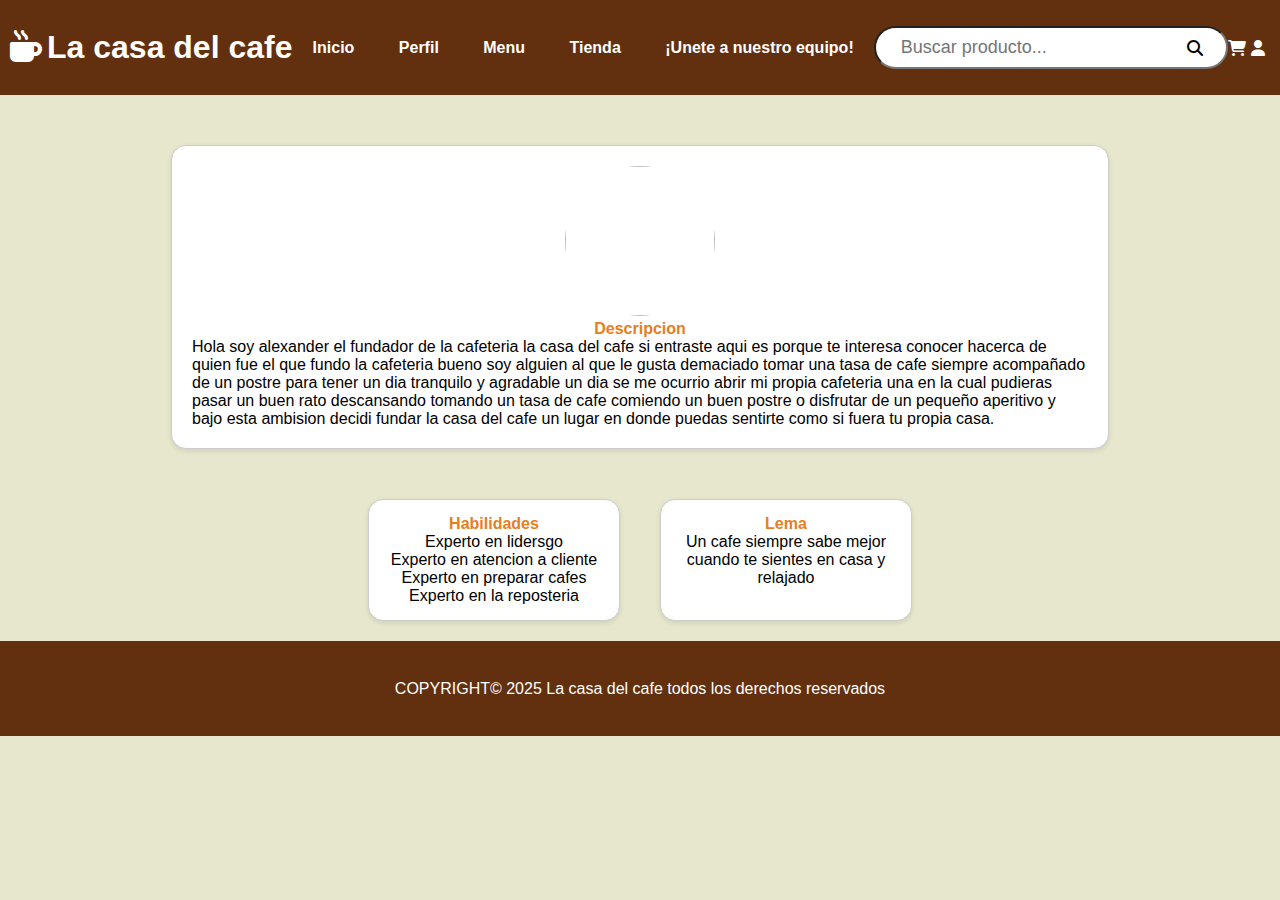
<file: Perfil.html>
<!DOCTYPE html>
<html lang="en">
<head>
    <meta charset="UTF-8">
    <meta name="viewport" content="width=device-width, initial-scale=1.0">
    <title>Perfil</title>
    <link rel="stylesheet" href="https://cdnjs.cloudflare.com/ajax/libs/font-awesome/6.5.2/css/all.min.css" crossorigin="anonymous" referrerpolicy="no-referrer">
    <link rel="stylesheet" href="Style-cafeteria.css">
</head>
<body>
    <div class="Barra-tareas">
        <h1> <i class="fa-solid fa-mug-hot"></i>La casa del cafe</h1>

        <nav>
            <ul class="barra-opciones">
                <li><a href="Index.html">Inicio</a></li>
                <li><a href="Perfil.html">Perfil</a></li>
                <li><a href="Menu.html">Menu</a></li>
                <li><a href="Tienda.html">Tienda</a></li>
                <li><a href="Unete a nuestro equipo.html">¡Unete a nuestro equipo!</a></li>
            </ul>
        </nav>

        <div class="Buscar-producto">
            <input type="text" placeholder="Buscar producto...">
            <i class="fa-solid fa-magnifying-glass"></i>
        </div>
        
        <i class="fa-solid fa-cart-shopping"></i>
        <i class="fa-solid fa-user"></i>
        </div>
        
        <div class="Descripcion">
            
        <div class="Foto-perfil">
            <img fuente="Foto-perfil.jpg" >
        </div>

            <h4>Descripcion</h4>
            <p>Hola soy alexander el fundador de la cafeteria la casa del cafe si entraste aqui es porque te interesa conocer hacerca de quien fue el que fundo la cafeteria bueno soy alguien al que le gusta demaciado tomar una tasa de cafe siempre acompañado de un postre para tener un dia tranquilo y agradable un dia se me ocurrio abrir mi propia cafeteria una en la cual pudieras pasar un buen rato descansando tomando un tasa de cafe comiendo un buen postre o disfrutar de un pequeño aperitivo y bajo esta ambision decidi fundar la casa del cafe un lugar en donde puedas sentirte como si fuera tu propia casa.</p>
        </div>

        <div class="Tarjetas-inferiores">
        <div class="Habilidades">
            <h4>Habilidades</h4>
            <p>Experto en lidersgo</p>
            <p>Experto en atencion a cliente</p>
            <p>Experto en preparar cafes</p>
            <p>Experto en la reposteria</p>
        </div>
        

        <div class="Lema">
            <h4>Lema</h4>
            <p>Un cafe siempre sabe mejor cuando te sientes en casa y relajado </p>
        </div>
        </div>
        
        <div class="copyright">
            <p>COPYRIGHT© 2025 La casa del cafe todos los derechos reservados</p>
        </div>

</body>
</html>
</file>
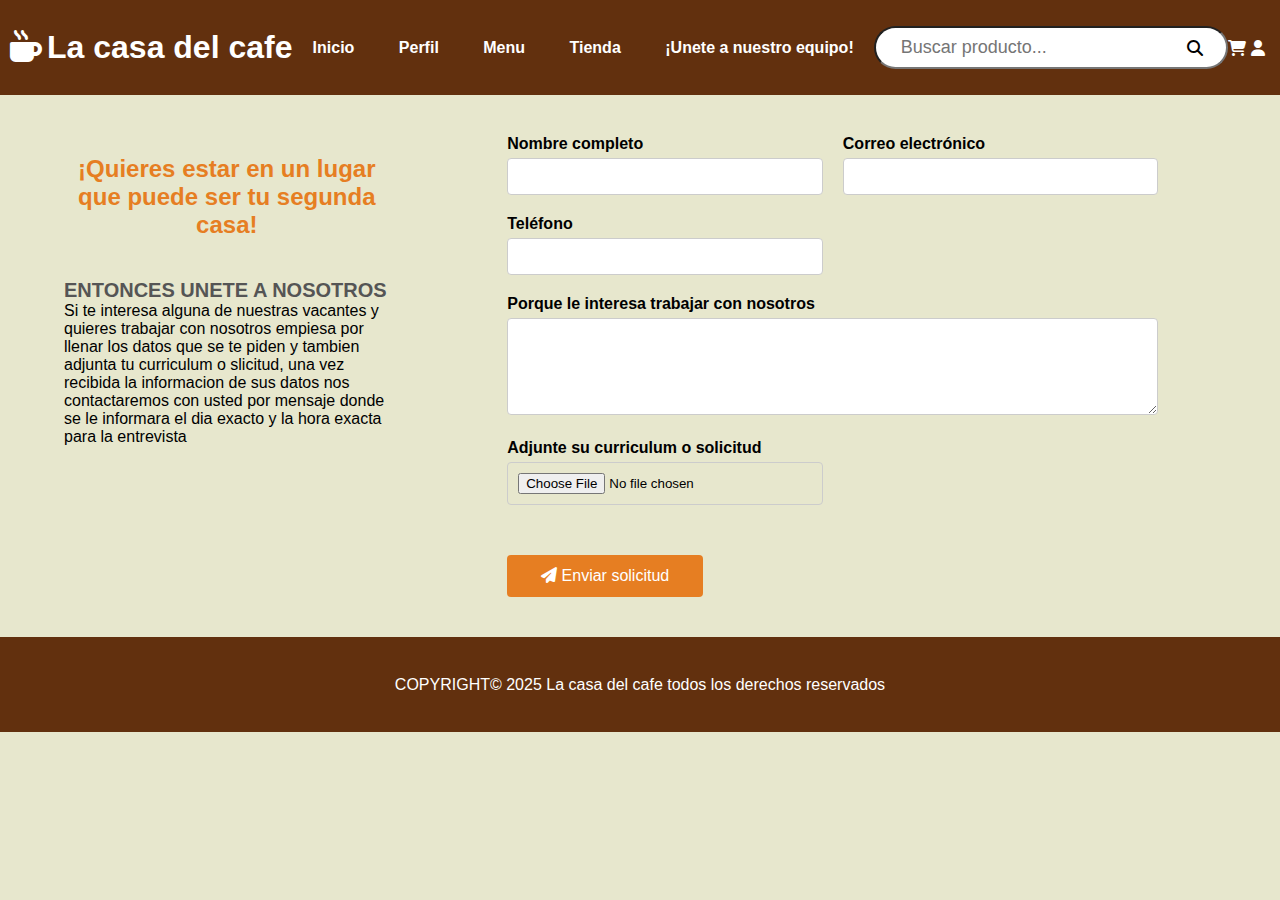
<file: Unete a nuestro equipo.html>
<!DOCTYPE html>
<html lang="en">
<head>
    <meta charset="UTF-8">
    <meta name="viewport" content="width=device-width, initial-scale=1.0">
    <title>Pagina Cafeteria</title>
    <link rel="stylesheet" href="https://cdnjs.cloudflare.com/ajax/libs/font-awesome/6.5.2/css/all.min.css" crossorigin="anonymous" referrerpolicy="no-referrer">
    <link rel="stylesheet" href="Style-cafeteria.css">
</head>
<body>
        <div class="Barra-tareas">
        <h1> <i class="fa-solid fa-mug-hot"></i>La casa del cafe</h1>

        <nav>
            <ul class="barra-opciones">
                <li><a href="Index.html">Inicio</a></li>
                <li><a href="Perfil.html">Perfil</a></li>
                <li><a href="Menu.html">Menu</a></li>
                <li><a href="Tienda.html">Tienda</a></li>
                <li><a href="Unete a nuestro equipo.html">¡Unete a nuestro equipo!</a></li>
            </ul>
        </nav>

        <div class="Buscar-producto">
            <input type="text" placeholder="Buscar producto...">
            <i class="fa-solid fa-magnifying-glass"></i>
        </div>
        
        <i class="fa-solid fa-cart-shopping"></i>
        <i class="fa-solid fa-user"></i>
        </div>

        <div class="contenedor-principal">
        <div class="seccion-texto">
        <h3 class="titulo">¡Quieres estar en un lugar que puede ser tu segunda casa!</h3>
        <h4 class="subtitulo">ENTONCES UNETE A NOSOTROS</h4>
        <P>Si te interesa alguna de nuestras vacantes y quieres trabajar con nosotros empiesa por llenar los datos que se te piden y tambien adjunta tu curriculum o slicitud, una vez recibida la informacion de sus datos nos contactaremos con usted por mensaje donde se le informara el dia exacto y la hora exacta para la entrevista</P>
        </div>
        
        <main class="seccion-formulario">
            <div class="form-grid">
                <div class="Form-grupo">
                    <label for="nombre">Nombre completo</label>
                    <input type="text" id="nombre" name="nombre">
                </div>
                <div class="Form-grupo">
                    <label for="correo">Correo electrónico</label>
                    <input type="email" id="correo" name="correo"> 
                </div>
                <div class="Form-grupo">
                    <label for="telefono">Teléfono</label>
                    <input type="tel" id="telefono" name="telefono">
                </div>
                <div class="Form-grupo full-width">
                    <label for="mensaje">Porque le interesa trabajar con nosotros</label>
                    <textarea  id="mensaje" name="mensaje" rows="5"></textarea>
                </div>
                
                <div class="Form-grupo">
                    <label for="file">Adjunte su curriculum o solicitud</label>
                   <input type="file">
                </div>
            </div>
        
            <div id="mensaje-error" class="mensaje-oculto error"></div>
            <div id="mensaje-exito" class="mensaje-oculto exito"></div>
                
            <button class="Enviar-solicitud" type="button" onclick="validarYEnviar()">
                <i class="fa-solid fa-paper-plane"></i>Enviar solicitud
            </button>
        
        </main>
</div>

        <div class="copyright">
            <p>COPYRIGHT© 2025 La casa del cafe todos los derechos reservados</p>
        </div>
        <script src="Script-cafeteria.js"></script>
</body>
</html>
</file>
<file: Style-cafeteria.css>
*{
    margin: 0;
    padding: 0;
}

body {
    background-color: rgb(231, 231, 205);
    box-sizing: border-box;
    font-family: sans-serif;
}

.Barra-tareas {
    background-color: #5a2502f1;
    display: flex;
    justify-content: space-between;
    align-items: center;
    height: 85px;
    padding: 5px 10px;
}

.Barra-tareas h1 {
    color: white;
}

.Barra-tareas .barra-opciones {
    list-style: none;
}

.Barra-tareas .barra-opciones li {
    display: inline-block;
    padding: 0 20px;
}

.Barra-tareas .barra-opciones a {
    font-weight: 700; 
    color: white;
    text-decoration: none;
    display: inline-block; 
    transition: transform 0.3s ease;
}

.Barra-tareas .barra-opciones li a:hover {
    transform: scale(1.1);
    color: #f82702;
}

.fa-solid {
    cursor: pointer;
    margin-right: 5px;
    color: white;
}

.Buscar-producto {
    position: relative;
} 

.Buscar-producto input {
    width: 300px;
    font-size: 18px;
    padding: 9px 25px;
    border-radius: 25px;
}

.Buscar-producto i {
    position: absolute;
    top: 50%;
    right: 20px;
    transform: translateY(-50%);
    color: #000000;
}


.Parrafo-principal {
    display: flex;            
    align-items: center;       
    justify-content: space-between; 
    width: 90%;
    margin: 40px auto;
    padding: 20px;
    background-color: #ffffff;  
    border: 1px solid #ccc;     
    border-radius: 15px;        
    box-shadow: 0 2px 5px rgba(0,0,0,0.1);
    transition: transform 0.3s ease, box-shadow 0.3s ease; 
}

.Parrafo-principal:hover {
    transform: translateY(-5px); 
    box-shadow: 0 8px 15px rgba(0,0,0,0.2); 
    cursor: pointer;
}

.texto-y-boton {
    flex: 1;                 
    padding-right: 20px;       
}

.Parrafo-principal p {
    font-size: 25px;
    margin-bottom: 2rem;
    display: block;            
}

.Parrafo-principal a {
    text-decoration: none;
    color: white;
    background-color: #f82702;
    padding: 1rem 3rem;
    display: inline-block;    
    text-transform: uppercase;
    border-radius: 20px;
    width: fit-content;
}

.Parrafo-principal img {
    max-width: 40%;            
    height: auto;
    border-radius: 10px;
}

h3 {
    text-align: center; 
    margin-top: 40px;    
    margin-bottom: 30px;
}

.Contenedor-Muestras {
    display: flex;             
    justify-content: center;   
    gap: 20px;                 
    flex-wrap: wrap;  
}

.Tarjeta-producto {
    margin: 20px auto;
    border: 1px solid;
    width: 220px;
    height: auto;
    text-align: center;
    border: 1px solid #ccc;
    padding: 15px;
    border-radius: 15px;
    box-shadow: 0 2px 5px rgba(0,0,0,0.1);
    transition: transform 0.3s ease, box-shadow 0.3s ease; 
}

.Tarjeta-producto:hover {
    transform: translateY(-5px); 
    box-shadow: 0 8px 15px rgba(0,0,0,0.2); 
    cursor: pointer;
}

.Tarjeta-producto img {
    margin-bottom: 15px;
    max-width: 100%;
    height: auto;
}

.Tarjeta-producto a {
    text-decoration: none;
    color: white;
    background-color: #f82702;
    padding: 1rem 3rem;
    display: inline-block;
    text-transform: uppercase;
    border-radius: 20px;
    width: fit-content
}

.Redes {
    text-align: center;       
    margin-top: 40px;          
    margin-bottom: 30px;      
}

.Redes p {
    margin-bottom: 20px;       
}

.Contenedor-iconos {
    display: flex;            
    justify-content: center;   
    gap: 15px;                 
}

.Redes i {
    font-size: 30px;           
    
    transition: transform 0.3s ease; 
}

.Redes i:hover {
    transform: translateY(-5px); 
    cursor: pointer;             
}

.copyright {
    background-color: #5a2502f1;
    display: flex;
    justify-content: center;   
    align-items: center; 
    height: 85px;
    padding: 5px 10px;
    color: white;
}

/* Codigo del perfil */

.Descripcion {
    display: flex;            
    align-items: center;       
    justify-content: space-between; 
    width: 70%;
    margin: 50px auto;
    padding: 20px;
    background-color: #ffffff;  
    border: 1px solid #ccc;     
    border-radius: 15px;        
    box-shadow: 0 2px 5px rgba(0,0,0,0.1);
    flex-direction: column; 
    transition: transform 0.3s ease, box-shadow 0.3s ease;
}

.Descripcion:hover {
    transform: translateY(-5px); 
    box-shadow: 0 8px 15px rgba(0,0,0,0.2); 
    cursor: pointer;
}

.Foto-perfil img {
    width: 150px;           
    height: 150px;          
    object-fit: cover;      
    border-radius: 50%;  
}

.Descripcion h4 {
    color: #e67e22; 
}

.Tarjetas-inferiores {
    display: flex;
    justify-content: center; 
    gap: 40px; 
    margin: 20px auto; 
    width: 70%; 
}

.Habilidades {
    border: 1px solid;
    width: 220px;
    height: auto;
    text-align: center;
    border: 1px solid #ccc;
    padding: 15px;
    border-radius: 15px;
    box-shadow: 0 2px 5px rgba(0,0,0,0.1);
    transition: transform 0.3s ease, box-shadow 0.3s ease; 
    background-color: #ffffff;
}

.Habilidades:hover {
    transform: translateY(-5px); 
    box-shadow: 0 8px 15px rgba(0,0,0,0.2); 
    cursor: pointer;
}

.Habilidades h4 {
    color: #e67e22; 
}

.Lema {
    border: 1px solid;
    width: 220px;
    height: auto;
    text-align: center;
    border: 1px solid #ccc;
    padding: 15px;
    border-radius: 15px;
    box-shadow: 0 2px 5px rgba(0,0,0,0.1);
    transition: transform 0.3s ease, box-shadow 0.3s ease; 
    background-color: #ffffff;
}

.Lema:hover {
    transform: translateY(-5px); 
    box-shadow: 0 8px 15px rgba(0,0,0,0.2); 
    cursor: pointer;
}

.Lema h4 {
    color: #e67e22;
}

/* Codigo Menu */

.Contenedor-Menu {
    display: flex;             
    justify-content: center;   
    gap: 20px;                 
    flex-wrap: wrap;  
}

.contenedor-bienvenida {
    text-align: center;
}

.contenedor-enlace {
    text-align: center;
}

/* Codigo Tienda */

.Contenedor-Tienda {
    display: flex;             
    justify-content: center;   
    gap: 20px;                 
    flex-wrap: wrap; 
}

.Bienvenida-tienda {
    text-align: center;
}

.Comprar {
    color: white;
    background-color: #e67e22; 
    border-radius: 10px;
    border: none;
    padding: 15px 30px; 
    margin-top: 5px; 
    cursor: pointer;
    transition: background-color 0.3s ease, transform 0.3s ease, box-shadow 0.3s ease;
    width: auto;
    display: block; 
    margin-left: auto;
    margin-right: auto;
    width: 100%;     
    display: block; 
}

.Comprar:hover {
    background-color: #ff5100;
}

.textoculto{
    opacity: 0; 
    visibility: hidden; 
    transform: translateY(-50px);
    transition: opacity 0.3s ease, transform 0.3s ease, visibility 0.3s ease;
    
    position: absolute; 
    top: 0;             
    left: 0;
    right: 0;
    width: 80%; 
    margin: 15px auto 0 auto;
    box-sizing: border-box;
    padding: 10px;
    background-color: #00db37; 
    color: #ffffff; 
    border-radius: 5px;
}

.textovisible {
    position: absolute; 
    top: 0;             
    left: 0;
    right: 0;
    width: 80%;
    margin: 15px auto 0 auto;
    box-sizing: border-box;

    padding: 10px;
    background-color: #00db37; 
    color: #ffffff; 
    border-radius: 5px;
    text-align: center;
    z-index: 10;

    opacity: 1; 
    visibility: visible;
    transform: translateY(0); 
    transition: opacity 0.3s ease, transform 0.3s ease, visibility 0.3s ease; 
}

/* Codigo de unete a nuestro equipo */

.contenedor-principal {
    display: flex; 
    justify-content: space-between; 
    gap: 40px; 
    padding: 20px 5%; 
}

.seccion-texto {
    flex: 1; 
    padding-right: 20px;
}

.titulo, .subtitulo, p {
    margin-left: 0; 
    margin-right: 0;
}

.seccion-formulario {
    flex: 2;
}

.titulo {
    color: #e67e22; 
    font-size: 24px;
    padding-bottom: 10px;
}

.subtitulo {
    font-size: 20px;
    color: #555;
}

main {
    padding: 20px 5%;
}

.contact-section {
    background: white;
    padding: 30px;
    border-radius: 8px;
    box-shadow: 0 1px 3px rgba(0,0,0,0.1);
}

.form-grid {
    display: grid;
    grid-template-columns: 1fr 1fr;
    gap: 20px;
    margin-bottom: 20px;
}

.Form-grupo label {
    display: block;
    margin-bottom: 5px;
    font-weight: bold;
}

.Form-grupo input, 
.Form-grupo textarea {
    width: 100%;
    padding: 10px;
    border: 1px solid #ccc;
    border-radius: 4px;
    box-sizing: border-box; 
}

.full-width {
    grid-column: span 2;
}

.Enviar-solicitud {
    width: 30%;
    padding: 12px;
    background-color: #e67e22; 
    color: white;
    border: none;
    border-radius: 4px;
    cursor: pointer;
    font-size: 16px;
    margin-top: 30px;
}

.Enviar-solicitud:hover {
    background-color: #ff5100;
}

.mensaje-oculto {
    display: none;
    padding: 10px;
    margin-bottom: 15px;
    border-radius: 5px;
    text-align: center;
    opacity: 0;
    transform: translateY(-20px); 
    transition: opacity 0.5s ease-out, transform 0.5s ease-out;
}

.error {
    background-color: #f8d7da;
    color: #721c24;
    border: 1px solid #f5c6cb;
}

.exito {
    background-color: #d4edda;
    color: #155724;
    border: 1px solid #c3e6cb;
}

.mensaje-visible {
    display: block;
    opacity: 1;
    transform: translateY(0); 
}
</file>
